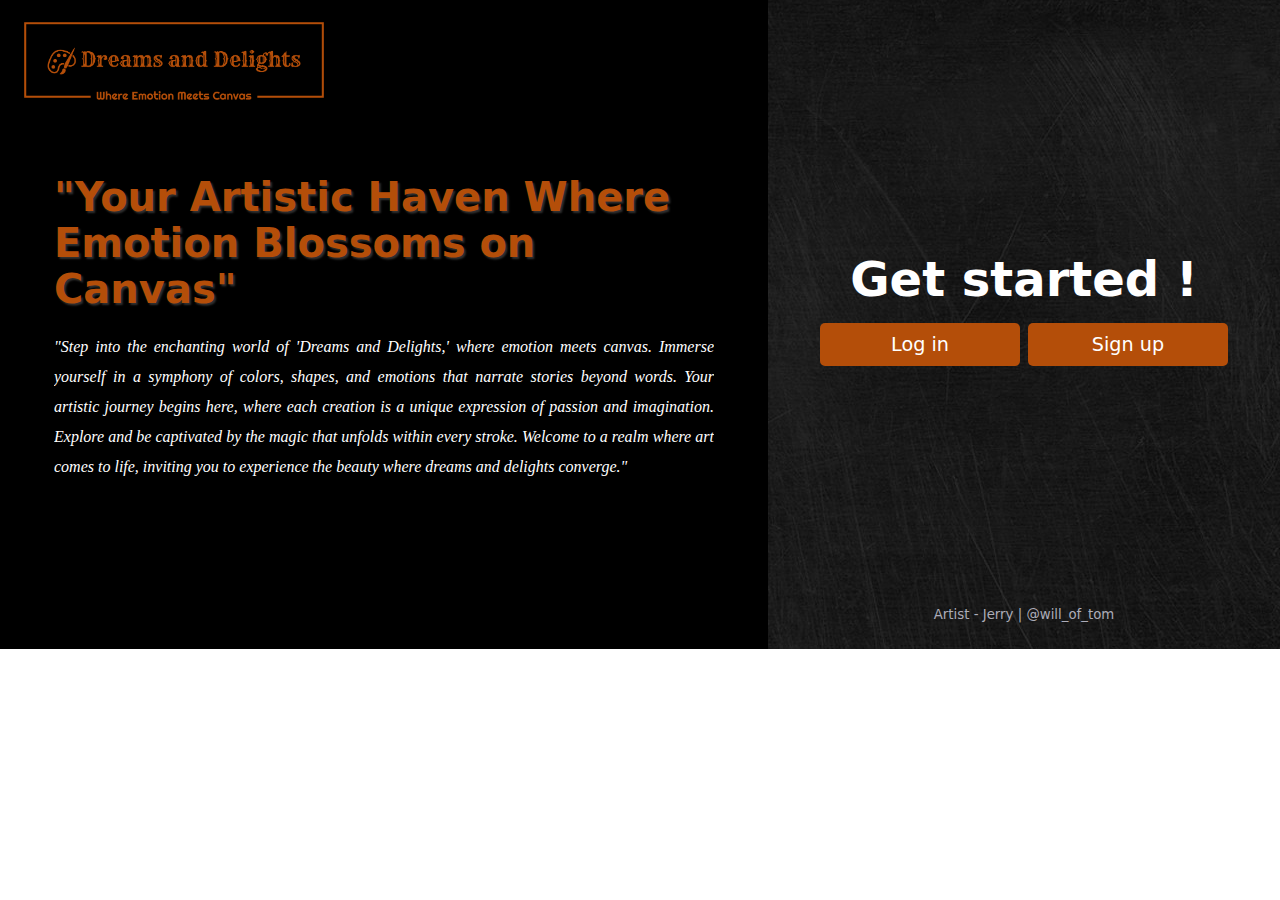
<file: index.html>
<!DOCTYPE html>
<html>
  <head>
    <title>Dreams and Delights</title>
    <link rel="stylesheet" href="style.css" />
  </head>
  <body>
    <div id="index">
      <section id="section1">
        <img src="D&D/D&D.png" class="logo" />
        <div id="greetnote">
          <h1>"Your Artistic Haven Where Emotion Blossoms on Canvas"</h1>
          <p>
            "Step into the enchanting world of 'Dreams and Delights,' where
            emotion meets canvas. Immerse yourself in a symphony of colors,
            shapes, and emotions that narrate stories beyond words. Your
            artistic journey begins here, where each creation is a unique
            expression of passion and imagination. Explore and be captivated by
            the magic that unfolds within every stroke. Welcome to a realm where
            art comes to life, inviting you to experience the beauty where
            dreams and delights converge."
          </p>
        </div>
      </section>
      <section id="section2">
        <article id="article1">
          <h1>Get started !</h1>
          <ul>
            <li><a href="log in.html">Log in</a></li>
            <li><a href="sign up.html">Sign up</a></li>
          </ul>
        </article>
        <article id="article2">
          <p>Artist - Jerry | @will_of_tom</p>
        </article>
      </section>
    </div>
  </body>
</html>
</file>
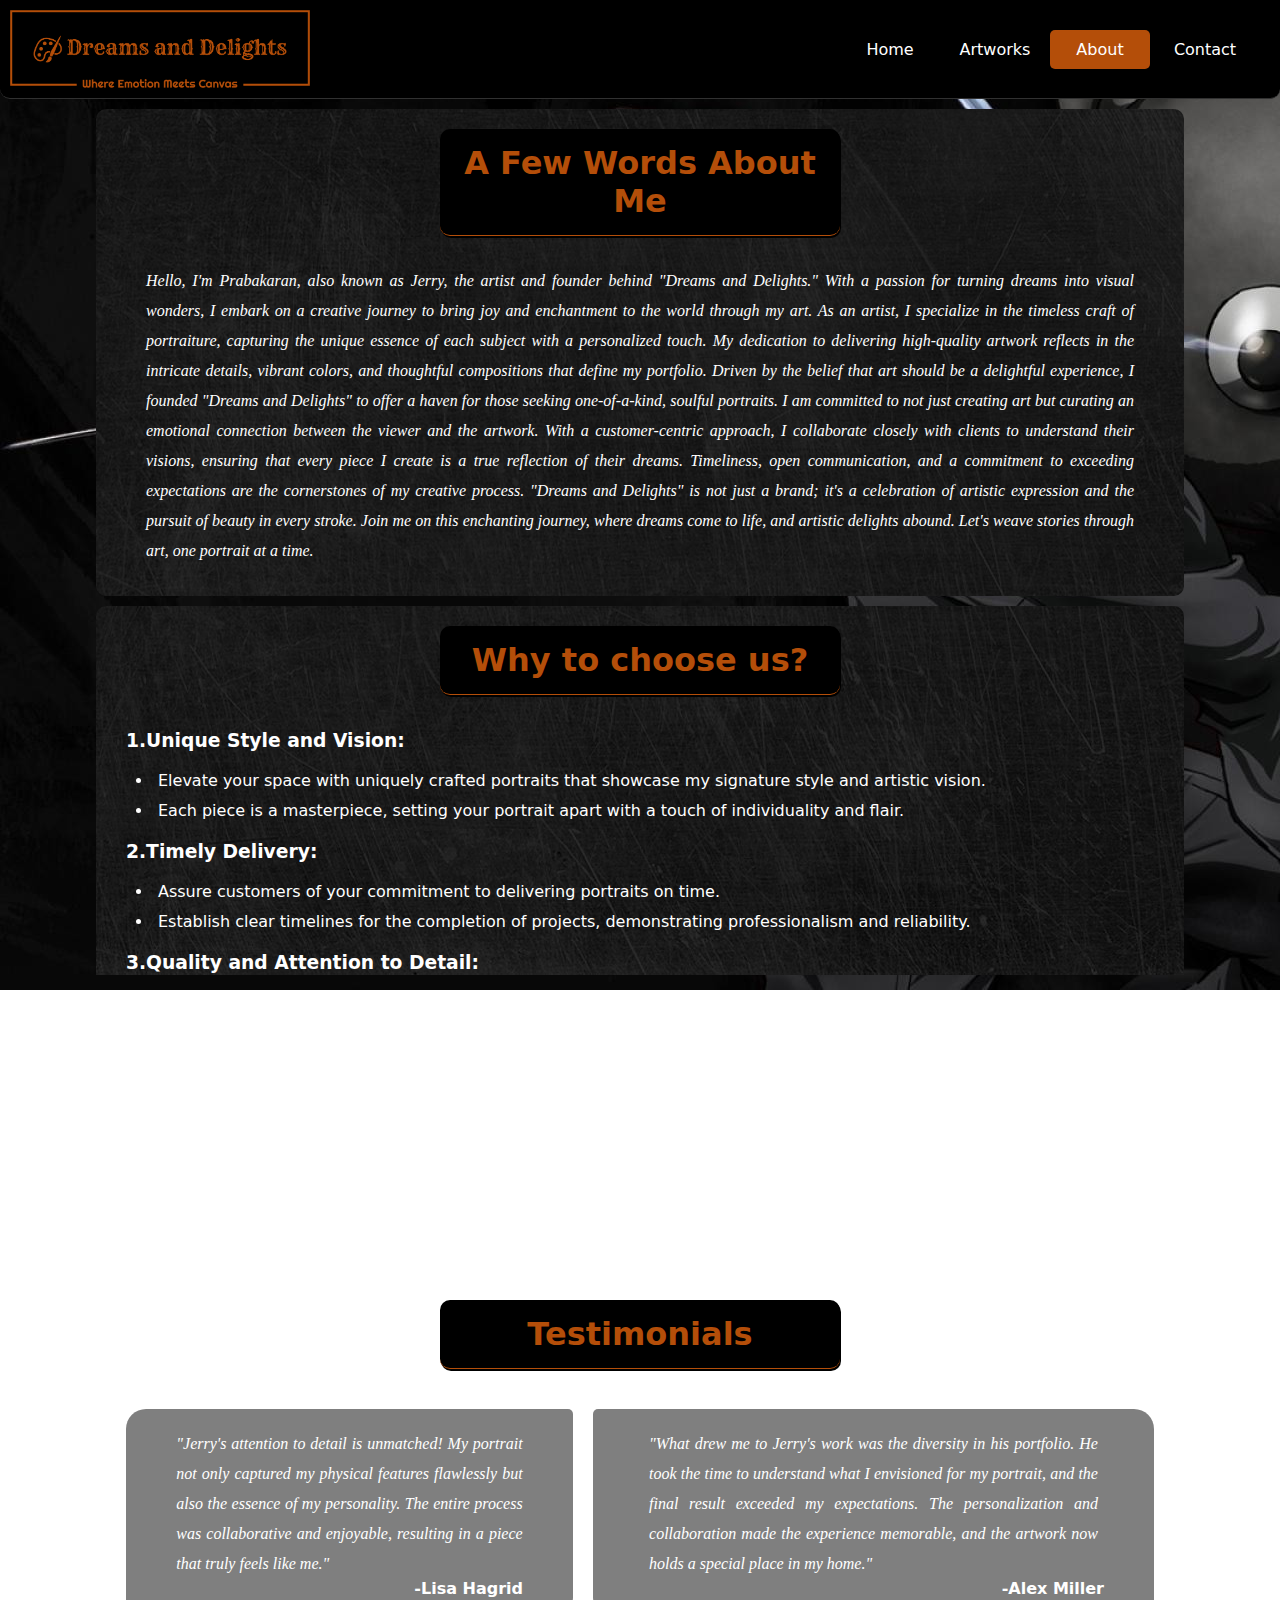
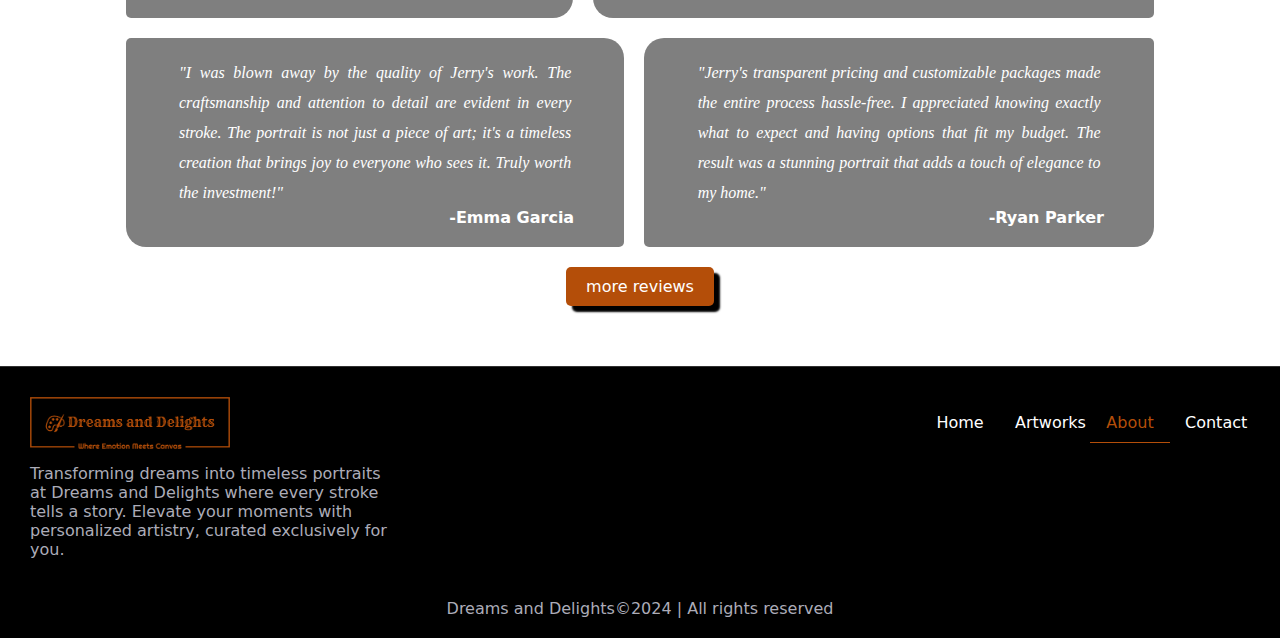
<file: about.html>
<!doctype html>
<html>
<head>
<title>About</title>
<link rel="stylesheet" href="style.css">
</head>
<body id="root">
<nav>
	<img src="D&D/D&D.png" class="logo" >
	<ul>
		<li><a href="home.html">Home</a></li>
		<li><a href="artwork.html">Artworks</a></li>
		<li><a href="#" class="active">About</a></li>
		<li><a href="contact.html">Contact</a></li>
	</ul>
</nav>
<section class="sec" id="aboutme">
	<h1>A Few Words About Me</h1>
	<p>Hello, I'm Prabakaran, also known as Jerry, the artist and founder behind "Dreams and Delights." With a passion for turning dreams into visual wonders, I embark on a creative journey to bring joy and enchantment to the world through my art.
	
	As an artist, I specialize in the timeless craft of portraiture, capturing the unique essence of each subject with a personalized touch. My dedication to delivering high-quality artwork reflects in the intricate details, vibrant colors, and thoughtful compositions that define my portfolio.

	Driven by the belief that art should be a delightful experience, I founded "Dreams and Delights" to offer a haven for those seeking one-of-a-kind, soulful portraits. I am committed to not just creating art but curating an emotional connection between the viewer and the artwork.

	With a customer-centric approach, I collaborate closely with clients to understand their visions, ensuring that every piece I create is a true reflection of their dreams. Timeliness, open communication, and a commitment to exceeding expectations are the cornerstones of my creative process.

	"Dreams and Delights" is not just a brand; it's a celebration of artistic expression and the pursuit of beauty in every stroke. Join me on this enchanting journey, where dreams come to life, and artistic delights abound. Let's weave stories through art, one portrait at a time.
	</p>
</section>
<section class="sec" id="pros">
	<h1>Why to choose us?</h1>
	<div id="advs">
		<h3>1.Unique Style and Vision:</h3>
		<ul>
			<li>Elevate your space with uniquely crafted portraits that showcase my signature style and artistic vision.</li> 
			<li>Each piece is a masterpiece, setting your portrait apart with a touch of individuality and flair.</li>
		</ul>
		<h3>2.Timely Delivery:</h3>
		<ul>
			<li>Assure customers of your commitment to delivering portraits on time.</li>
			<li>Establish clear timelines for the completion of projects, demonstrating professionalism and reliability.</li>
		</ul>
		<h3>3.Quality and Attention to Detail:</h3>
		<ul>
			<li>Offer a satisfaction guarantee to instill confidence in potential customers. </li>
			<li>Let them know that you are committed to making any necessary adjustments to ensure their complete satisfaction with the final portrait.</li>
		</ul>
		<h3>4.Transparent Pricing, Tailored Packages:</h3>
		<ul>
			<li>Simplifying the process, I offer transparent pricing structures that cater to your budget. </li>
			<li>Choose from a range of tailored packages designed to meet your needs, making high-quality, personalized portraits accessible to everyone.</li>
		</ul>
	</div>
</section>
<section class="sec" id="cmts">
	<h1>Testimonials</h1>
	<div id="container">
	<div id="testimonial1" class="testimonials">
		<article id="cmt1" class="cmt">
			<p>"Jerry's attention to detail is unmatched! My portrait not only captured my physical features flawlessly but also the essence of my personality. The entire process was collaborative and enjoyable, resulting in a piece that truly feels like me."</p>
			<h4>-Lisa Hagrid</h4>
		</article>
		<article id="cmt2" class="cmt">
			<p>"What drew me to Jerry's work was the diversity in his portfolio. He took the time to understand what I envisioned for my portrait, and the final result exceeded my expectations. The personalization and collaboration made the experience memorable, and the artwork now holds a special place in my home."</p>
			<h4>-Alex Miller</h4>
		</article>
	</div>
	<div id="testimonial2" class="testimonials">
		<article id="cmt3" class="cmt">
			<p>"I was blown away by the quality of Jerry's work. The craftsmanship and attention to detail are evident in every stroke. The portrait is not just a piece of art; it's a timeless creation that brings joy to everyone who sees it. Truly worth the investment!"</p>
			<h4>-Emma Garcia</h4>
		</article>
		<article id="cmt4" class="cmt">
			<p>"Jerry's transparent pricing and customizable packages made the entire process hassle-free. I appreciated knowing exactly what to expect and having options that fit my budget. The result was a stunning portrait that adds a touch of elegance to my home."</p>
			<h4>-Ryan Parker</h4>
		</article>
	</div>
	</div>
	<a href="#">more reviews</a>
</section>
<footer>
	<div id="row1">
		<img src="D&D/D&D.png" class="logo" >
		<ul>
			<li><a href="home.html">Home</a></li>
			<li><a href="artwork.html">Artworks</a></li>
			<li><a href="#" class="active">About</a></li>
			<li><a href="contact.html">Contact</a></li>
		</ul>
	</div>
	<div id="row2">
		<p id="p1">Transforming dreams into timeless portraits at Dreams and Delights where every stroke tells a story. Elevate your moments with personalized artistry, curated exclusively for you.</p>
		<p id="p2">Dreams and Delights&copy;2024 | All rights reserved</p>
	</div>
</footer>
</body>
</html>
</file>
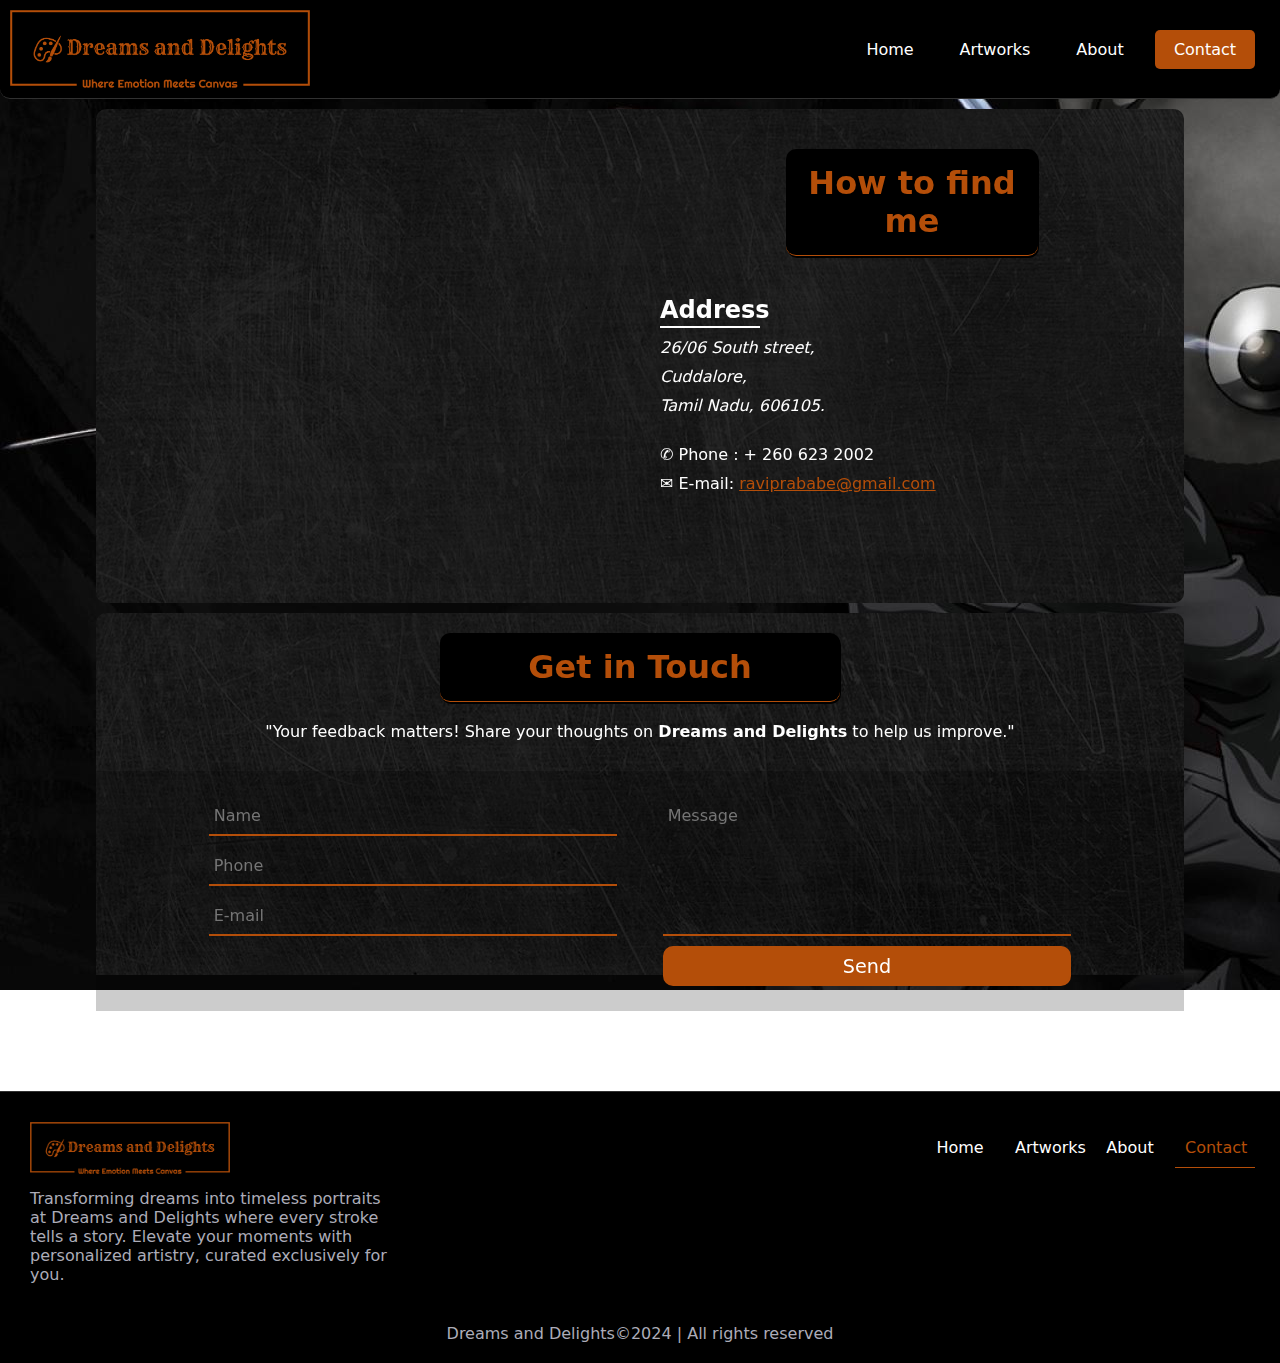
<file: contact.html>
<!doctype html>
<html>
<head>
<title>Dreams and Delights</title>
<link rel="stylesheet" href="style.css">
</head>
<body id="root">
<nav>
	<img src="D&D/D&D.png" class="logo" >
	<ul>
		<li><a href="home.html">Home</a></li>
		<li><a href="artwork.html">Artworks</a></li>
		<li><a href="about.html">About</a></li>
		<li><a href="#" class="active">Contact</a></li>
	</ul>
</nav>
<section class="sec" id="contactme">
	<article id="gmap">
		<iframe src="https://www.google.com/maps/embed?pb=!1m18!1m12!1m3!1d7821.572404473497!2d79.27098148803144!3d11.423058221427528!2m3!1f0!2f0!3f0!3m2!1i1024!2i768!4f13.1!3m3!1m2!1s0x3bab36b3d3d091b9%3A0x21888784de74c5f!2sMurugankudi%2C%20Tamil%20Nadu%20606105!5e0!3m2!1sen!2sin!4v1705822013887!5m2!1sen!2sin" width="600" height="450" style="border:0;" allowfullscreen="" loading="lazy" referrerpolicy="no-referrer-when-downgrade"></iframe>
	</article>
	<article id="location">
		<h1>How to find me</h1>
		<div>
			<h2>Address</h2>
			<address>
			<p>26/06 South street,</p>
			<p>Cuddalore,</p>
			<p>Tamil Nadu, 606105.</p>
			</address>
			<p>&#9990; Phone : + 260 623 2002</p>
			<p>&#9993; E-mail: <a href="#">raviprababe@gmail.com</a></p>
		</div>
	</article>
</section>
<section class="sec" id="contactform">
    <h1>Get in Touch</h1>
	<p>"Your feedback matters! Share your thoughts on <strong>Dreams and Delights</strong> to help us improve."</p>
	<form>
		<div id="col1">
		<input class="userip" type="text" placeholder="Name">
		<input class="userip" type="number" placeholder="Phone">
		<input class="userip" type="email" placeholder="E-mail">
		</div>
		<div id="col2">
		<input class="userip" type="comment" placeholder="Message">
		<input type="submit" value="Send">
		</div>
	</form>
</section>
<footer>
	<div id="row1">
		<img src="D&D/D&D.png" class="logo" >
		<ul>
			<li><a href="home.html">Home</a></li>
			<li><a href="artwork.html">Artworks</a></li>
			<li><a href="about.html">About</a></li>
			<li><a href="#" class="active">Contact</a></li>
		</ul>
	</div>
	<div id="row2">
		<p id="p1">Transforming dreams into timeless portraits at Dreams and Delights where every stroke tells a story. Elevate your moments with personalized artistry, curated exclusively for you.</p>
		<p id="p2">Dreams and Delights&copy;2024 | All rights reserved</p>
	</div>
</footer>
</body>
</html>
</file>
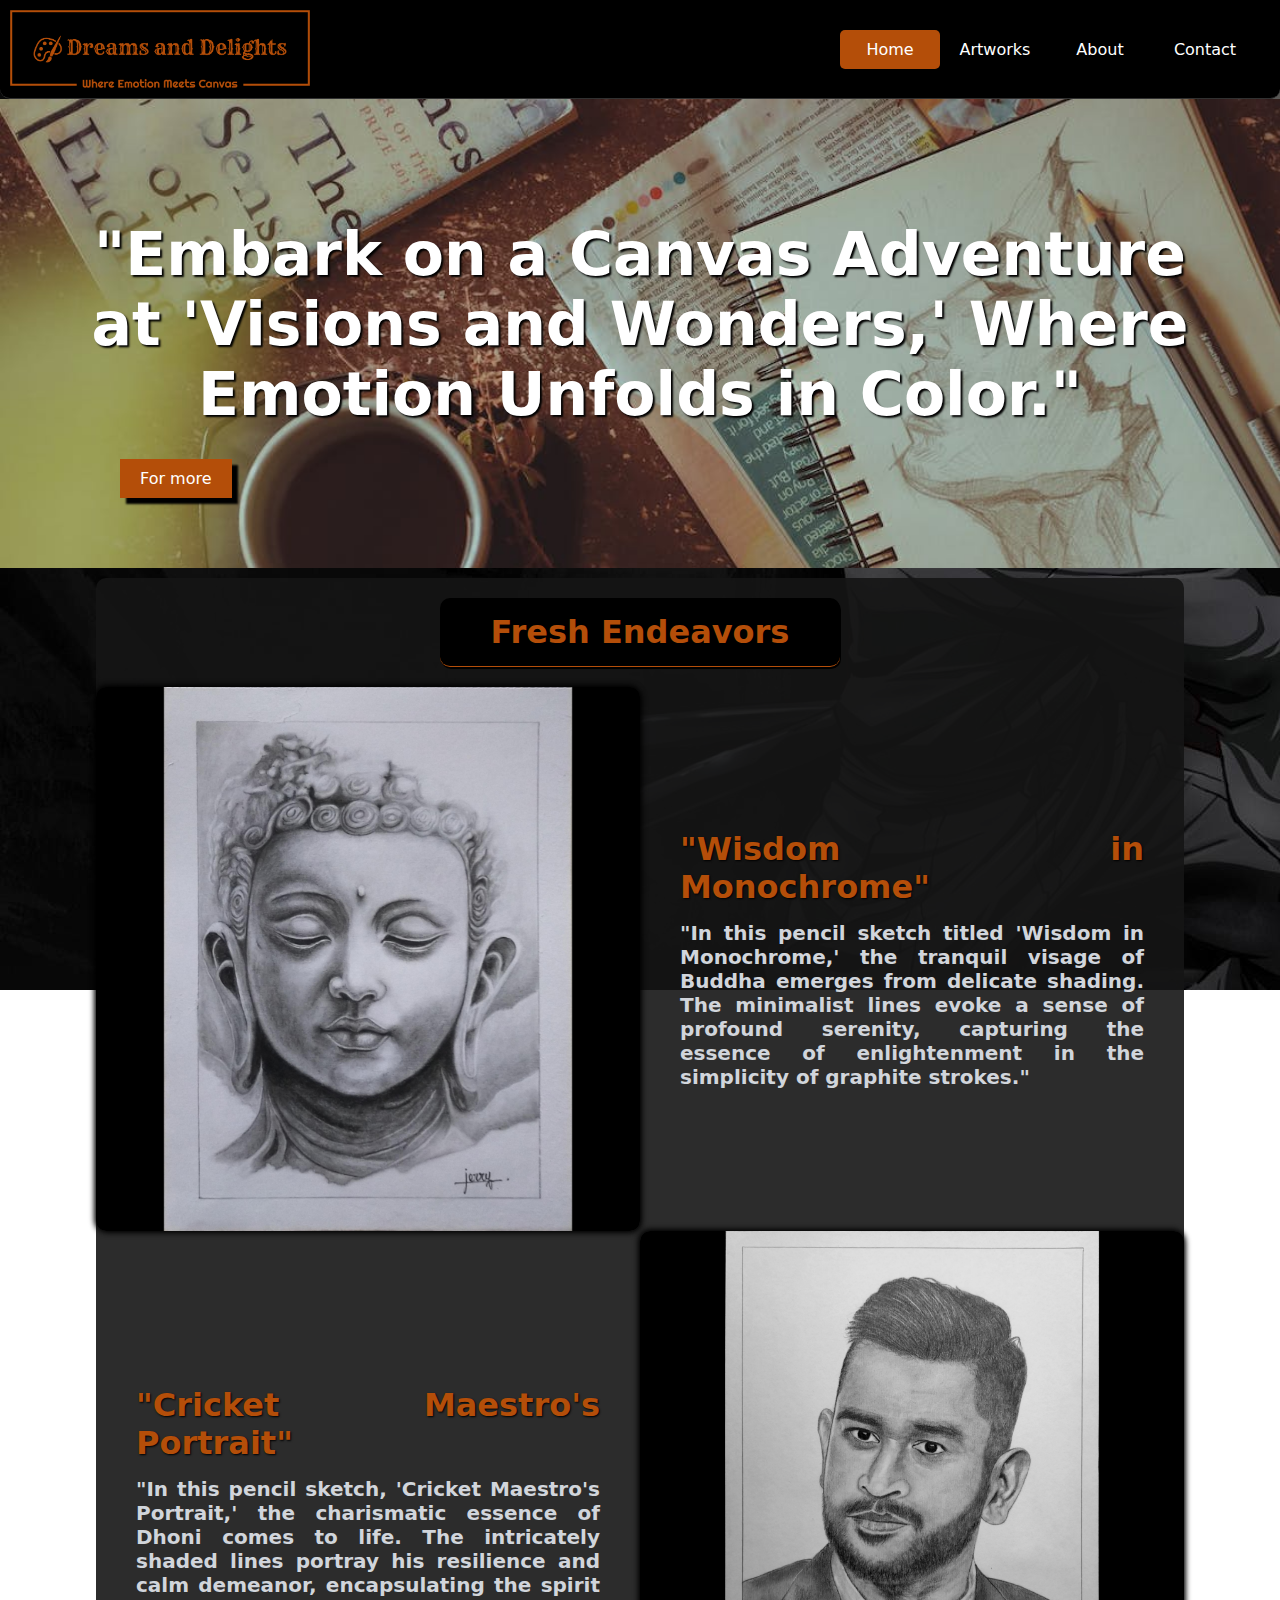
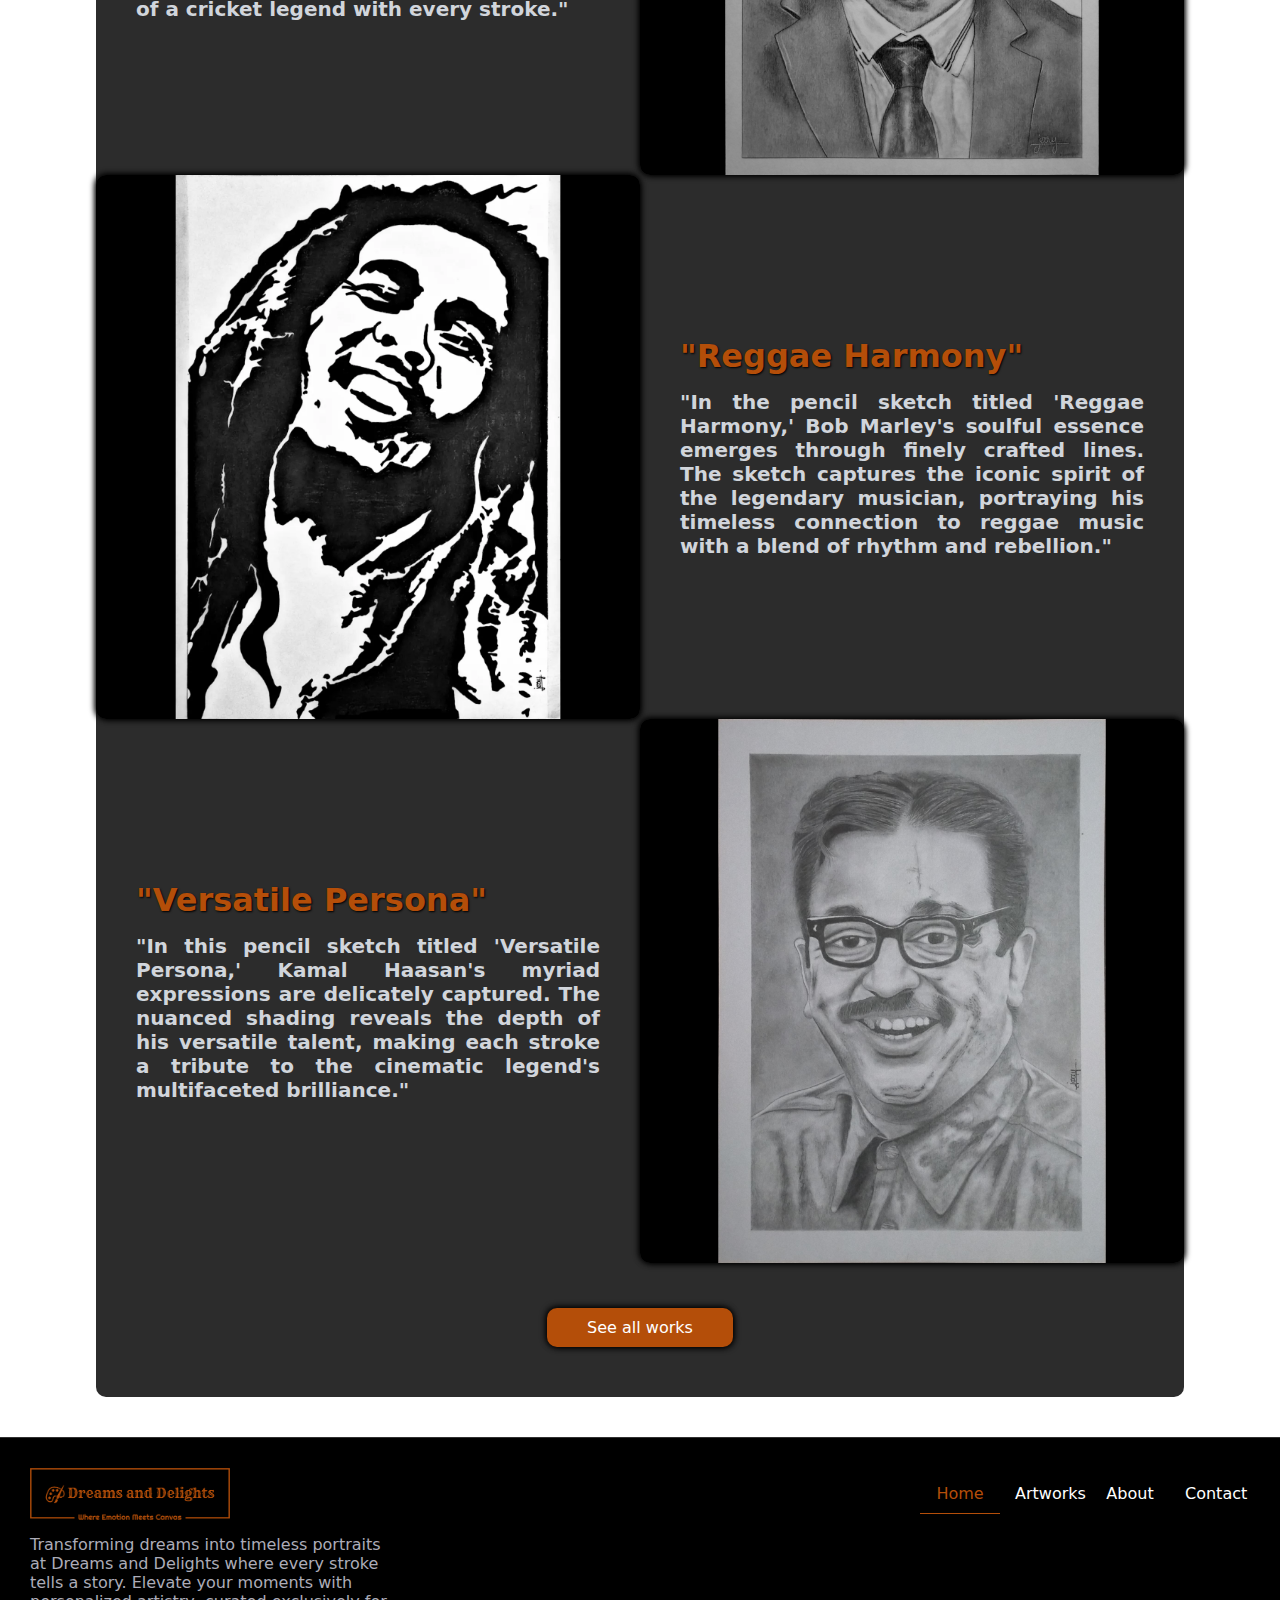
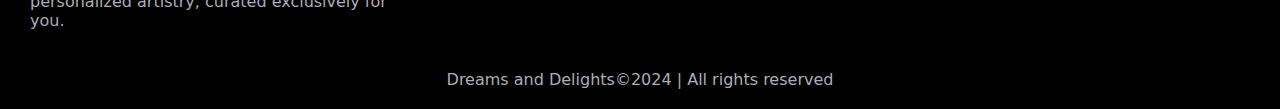
<file: home.html>
<!doctype html>
<html>
<head>
<title>Dreams and Delights</title>
<link rel="stylesheet" href="style.css">
</head>
<body class="root" id="homeroot">
<nav>
	<img src="D&D/D&D.png" class="logo" >
	<ul>
		<li><a href="#" class="active">Home</a></li>
		<li><a href="artwork.html">Artworks</a></li>
		<li><a href="about.html">About</a></li>
		<li><a href="contact.html">Contact</a></li>
	</ul>
</nav>
<section id="greet">
	<article>
		<h1>"Embark on a Canvas Adventure at 'Visions and Wonders,' Where Emotion Unfolds in Color."</h1>
	</article>
		<a href="about.html">For more</a>
</section>
<section class="sec" id="recentworks">
	<h1>Fresh Endeavors</h1>
	<article class="art">
		<img src="D&D/Buddha.jpg" alt="Drawing of buddha" />
		<div>
			<h1>"Wisdom in Monochrome"</h1>
			<p> "In this pencil sketch titled 'Wisdom in Monochrome,' the tranquil visage of Buddha emerges from delicate shading. The minimalist lines evoke a sense of profound serenity, capturing the essence of enlightenment in the simplicity of graphite strokes."</p>
		</div>
	</article>
	<article class="art">
		<div>
			<h1>"Cricket Maestro's Portrait"</h1>
			<p> "In this pencil sketch, 'Cricket Maestro's Portrait,' the charismatic essence of Dhoni comes to life. The intricately shaded lines portray his resilience and calm demeanor, encapsulating the spirit of a cricket legend with every stroke."</p>
		</div>
		<img src="D&D/Dhoni.jpg" alt="Drawing of Women" />
	</article>
	<article class="art">
		<img src="D&D/Bob Marley.jpg" alt="Drawing of Women" />
		<div>
			<h1>"Reggae Harmony"</h1>
			<p>"In the pencil sketch titled 'Reggae Harmony,' Bob Marley's soulful essence emerges through finely crafted lines. The sketch captures the iconic spirit of the legendary musician, portraying his timeless connection to reggae music with a blend of rhythm and rebellion."</p>
		</div>
	</article>
	<article class="art">
		<div>
			<h1>"Versatile Persona"</h1>
			<p> "In this pencil sketch titled 'Versatile Persona,' Kamal Haasan's myriad expressions are delicately captured. The nuanced shading reveals the depth of his versatile talent, making each stroke a tribute to the cinematic legend's multifaceted brilliance."</p>
		</div>
		<img src="D&D/Kamal Hasan.jpg" alt="Drawing of Women" />
	</article>
	<div id="allworks">
		<p><a href="artwork.html">See all works</a></p>
	</div>
</section>
<section id="services">
</section>
<footer>
	<div id="row1">
		<img src="D&D/D&D.png" class="logo" >
		<ul>
			<li><a href="#" class="active">Home</a></li>
			<li><a href="artwork.html">Artworks</a></li>
			<li><a href="about.html">About</a></li>
			<li><a href="contact.html">Contact</a></li>
		</ul>
	</div>
	<div id="row2">
		<p id="p1">Transforming dreams into timeless portraits at Dreams and Delights where every stroke tells a story. Elevate your moments with personalized artistry, curated exclusively for you.</p>	
		<p id="p2">Dreams and Delights&copy;2024 | All rights reserved</p>
	</div>
</footer>
</body>
</html>
</file>
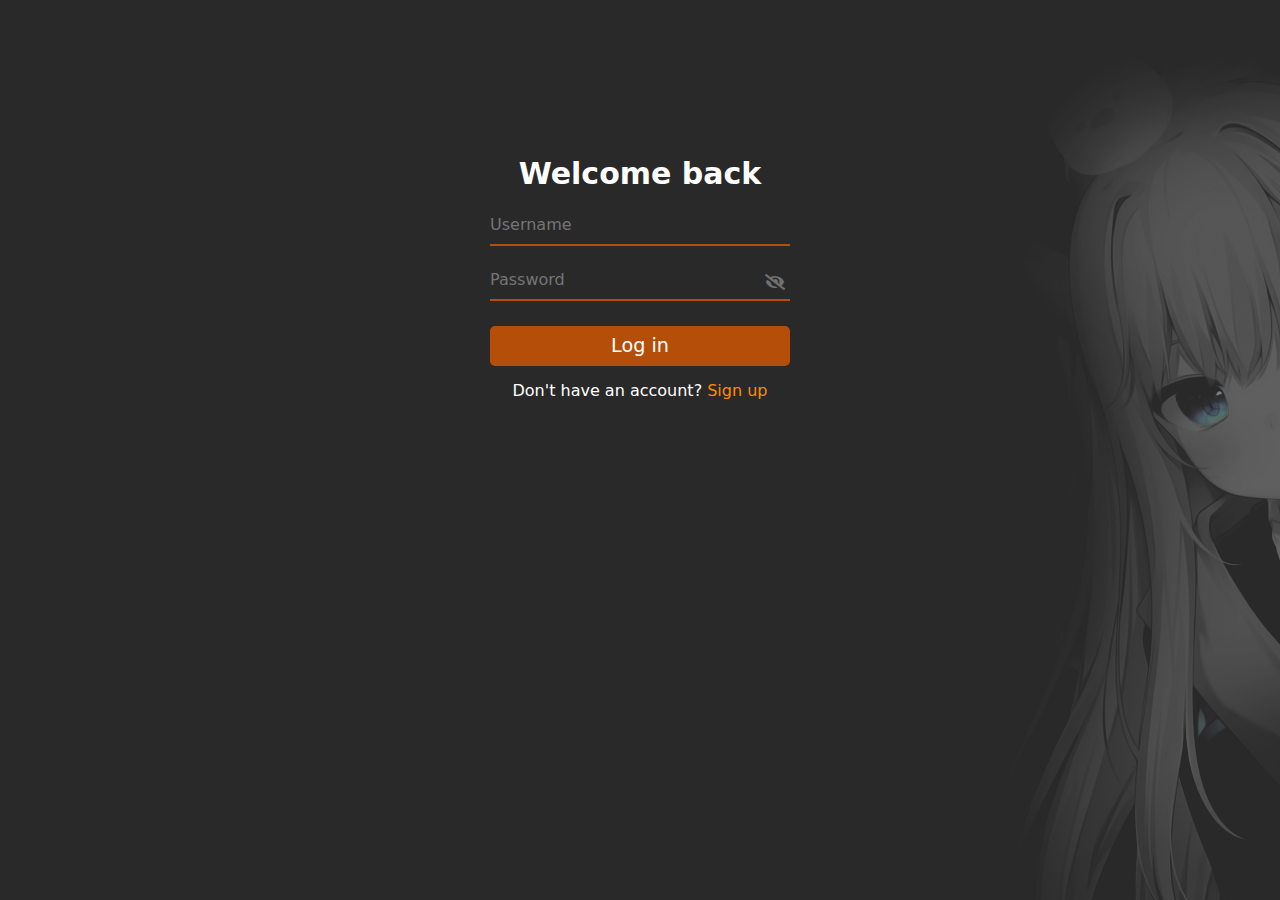
<file: log in.html>
<!DOCTYPE html>
<html>
  <meta name="viewport" content="width=device-width, initial-scale=1.0" />
  <head>
    <title>Log in</title>
    <link rel="stylesheet" href="style.css" />
    <link
      rel="stylesheet"
      href="https://cdnjs.cloudflare.com/ajax/libs/font-awesome/5.15.4/css/all.min.css"
    />
  </head>
  <body class="root">
    <div class="allforms">
      <form action="home.html" method="post" onsubmit="validate()">
        <h2>Welcome back</h2>
        <input class="userip" type="text" placeholder="Username" />
        <div class="pswd">
          <input
            class="userip"
            id="pwd"
            type="password"
            placeholder="Password"
          />
          <span id="showPwd" onclick="showPwd()">
            <i class="fas passToggle fa-eye-slash" id="eye"></i>
          </span>
        </div>
        <button class="btn"><a href="home.html">Log in</a></button>
        <p>Don't have an account?<a href="sign up.html"> Sign up </a></p>
      </form>
    </div>
  </body>
  <script src="script.js"></script>
</html>
</file>
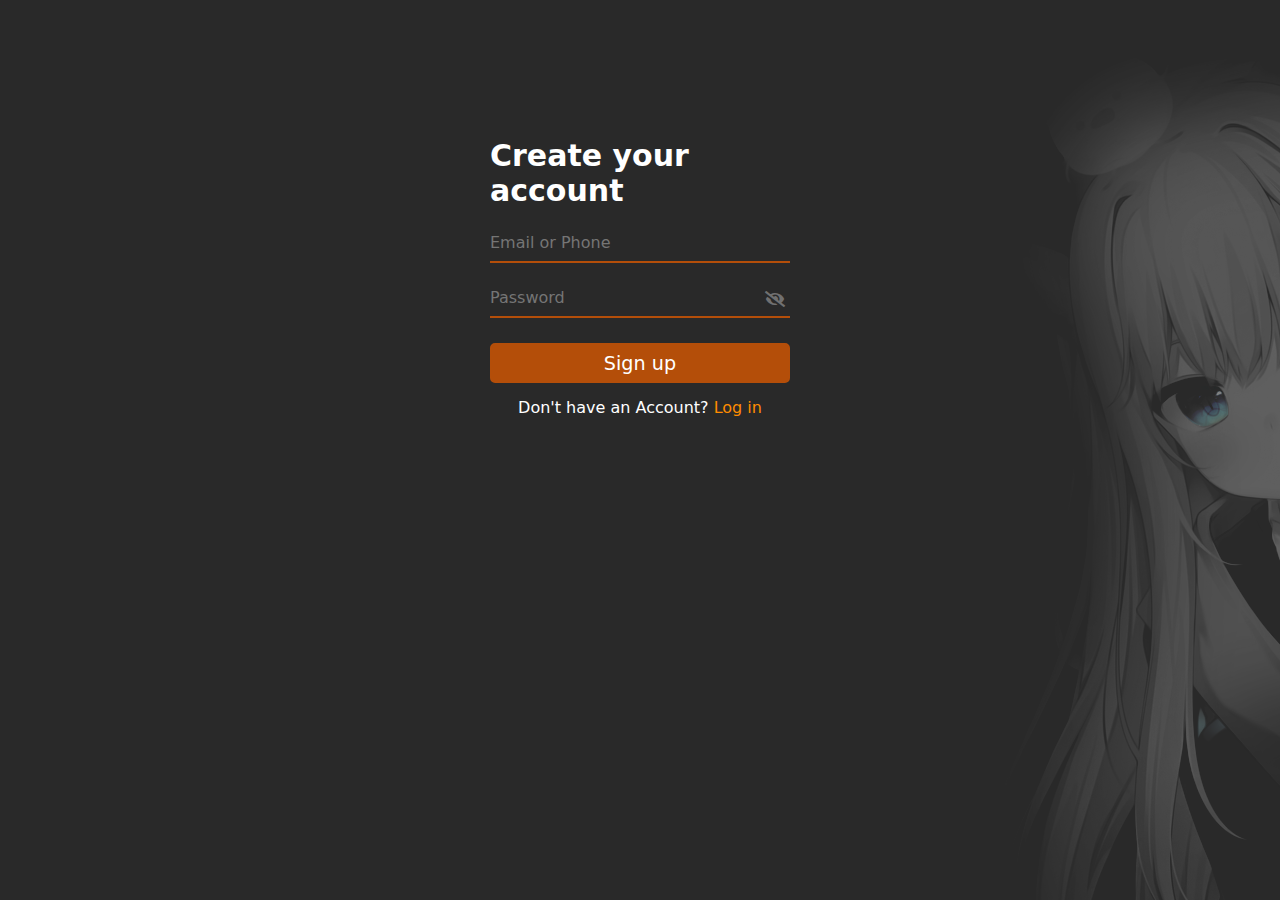
<file: sign up.html>
<!DOCTYPE html>
<html>
  <head>
    <title>Sign up</title>
    <link rel="stylesheet" href="style.css" />
    <link
      rel="stylesheet"
      href="https://cdnjs.cloudflare.com/ajax/libs/font-awesome/5.15.4/css/all.min.css"
    />
  </head>
  <body class="root">
    <div class="allforms">
      <form action="home.html" method="post" onclick="validate()">
        <h2>Create your account</h2>
        <input class="userip" type="email" placeholder="Email or Phone" />
        <div class="pswd">
          <input
            class="userip"
            id="pwd"
            type="password"
            placeholder="Password"
          />
          <span id="showPwd" onclick="showPwd()">
            <i class="fas passToggle fa-eye-slash" id="eye"></i>
          </span>
        </div>
        <button class="btn"><a href="home.html">Sign up</a></button>
        <p>Don't have an Account?<a href="log in.html"> Log in </a></p>
      </form>
    </div>
  </body>
  <script src="script.js"></script>
</html>
</file>
<file: style.css>
* {
  margin: 0px;
  padding: 0px;
  box-sizing: border-box;
  font-family: system-ui;
}
/*----------------------------- INDEX -----------------------------*/
#index {
  display: flex;
}
#section1 {
  width: 60%;
  height: auto;
  padding: 22px 24px;
  background: black;
}
#greetnote {
  display: flex;
  flex-direction: column;
  padding: 30px;
  align-items: center;
  margin-top: 40px;
}
#greetnote > h1 {
  color: #b44e09;
  font-size: 40px;
  text-shadow: 2px 2px 2px rgb(49, 49, 49);
}
#greetnote > p {
  font-family: "Georgia";
  font-style: italic;
  text-align: justify;
  line-height: 30px;
  padding-top: 15px;
  overflow: auto;
}
#section2 {
  width: 40%;
  padding: 22px 24px;
  background: url("D&D/bg1.jpg") center center no-repeat fixed;
}
#article1 {
  display: flex;
  height: 580px;
  justify-content: center;
  flex-direction: column;
}
#section2 h1 {
  text-align: center;
  font-size: xxx-large;
  color: #fff;
  margin: 0 0 15px 0;
  line-height: 50px;
}
#section2 ul {
  display: flex;
  flex-wrap: wrap;
  justify-content: center;
}
#section2 ul > li {
  list-style: none;
}
#section2 a {
  background: #b44e09;
  color: white;
  border-radius: 5px;
  display: inline-block;
  width: 200px;
  padding: 10px;
  margin: 4px 4px;
  text-decoration: none;
  font-size: larger;
  text-align: center;
}
#section2 a:hover {
  box-shadow: inset 0 0 2px #000;
}
#article2 {
  display: flex;
  justify-content: space-around;
}
#article2 > p {
  text-align: center;
  color: #acacb8;
  font-size: smaller;
  margin: 5px;
}
/*----------------------------- LOG IN && SIGN UP -----------------------------*/
.root {
  background: url("D&D/bg2.png") center center no-repeat fixed;
}
.allforms h2 {
  font-size: 30px;
}
.allforms h2,
p {
  color: #fff;
  margin: 5px 0 10px 0;
}
.allforms > form {
  display: flex;
  flex-direction: column;
  justify-content: center;
  align-items: center;
  width: 300px;
  height: 560px;
  margin: auto;
}
.userip {
  width: 100%;
  height: 40px;
  margin: 5px 0 10px 0;
  font-size: 16px;
  background: none;
  border: none;
  border-bottom: 2px solid #b44e09;
  color: #fff;
}
.pswd {
  width: 100%;
  display: flex;
  justify-content: flex-end;
  align-items: center;
}
.btn {
  width: 100%;
  height: 40px;
  margin: 15px 0 10px 0;
  padding: 0 5px;
  font-size: 16px;
  border-radius: 5px;
  border: 2px solid #b44e09;
  background: #b44e09;
  font-size: larger;
}
.btn > a {
  text-decoration: none;
  color: #fff;
}
.allforms p > a {
  color: darkorange;
  text-decoration: none;
}
.userip:focus,
.userip:active,
.userip:hover {
  outline: none;
  border-bottom-color: #b44e09;
}
#showPwd {
  color: #707070;
  position: absolute;
  padding: 5px;
  margin-bottom: 2px;
}

/*----------------------------- HOME -----------------------------*/
#homeroot {
  background: url("D&D/bg3.jpg") center center no-repeat fixed;
}
.logo {
  width: 300px;
}
/* --- NAVIGATION BAR --- */
nav {
  display: flex;
  align-items: center;
  border-bottom: 1px solid rgb(49, 49, 49);
  background: #000;
  padding: 10px;
  border-radius: 0 0 10px 10px;
}
nav ul {
  display: flex;
  flex-wrap: wrap;
  justify-content: space-around;
  margin-left: auto;
  margin-right: 10px;
}
nav li {
  list-style: none;
  margin-right: 5px;
}
nav a {
  display: inline-block;
  width: 100px;
  padding: 10px;
  text-align: center;
  text-decoration: none;
  color: #fff;
}
nav a.active {
  background: #b44e09;
  border-radius: 5px;
}
nav a:hover {
  background: #b44e09;
  border-radius: 5px;
}
/* --- MAIN --- */
#greet {
  background: url("D&D/img2.jpeg") no-repeat;
  background-size: 100% auto;
}
#greet article {
  display: flex;
  flex-direction: column;
  padding: 120px 80px;
}
#greet h1 {
  text-align: center;
  text-shadow: 2px 2px 2px #000;
  font-size: 60px;
  color: #fff;
}
#greet a {
  position: relative;
  bottom: 80px;
  text-decoration: none;
  color: #fff;
  background: #b44e09;
  padding: 10px 20px;
  margin-left: 120px;
  box-shadow: 6px 6px 2px #000;
}
#recentworks {
  background: rgba(21, 21, 21, 0.9);
}
#recentworks > h1 {
  margin-bottom: 20px;
}
#allworks {
  display: flex;
  margin: 40px auto;
}
#allworks p {
  background: #b44e09;
  box-shadow: -1px -1px 6px #000, 1px 1px 6px #000;
  padding: 10px 40px;
  border-radius: 10px;
}
#allworks a {
  text-decoration: none;
  color: #fff;
}

/* --- FOOTER ---*/
footer {
  background: #000;
  border-top: 1px solid rgb(49, 49, 49);
  display: flex;
  flex-direction: column;
  margin-top: 40px;
}
#row1 {
  display: flex;
  margin-top: 20px;
}
#row1 ul {
  display: flex;
  flex-wrap: wrap;
  align-content: center;
  margin-left: auto;
  margin-right: 20px;
}
#row1 li {
  list-style: none;
  margin-right: 5px;
}
#row1 a {
  display: inline-block;
  width: 80px;
  padding: 10px;
  text-align: center;
  text-decoration: none;
  color: #fff;
}
#row1 a.active {
  border-bottom: 1px solid #b44e09;
  color: #b44e09;
}
#row1 a:hover {
  border-bottom: 1px solid #b44e09;
  color: #b44e09;
}
#row2 {
  margin: 0 0 10px 0;
}
#row1 > .logo {
  width: 200px;
  margin: 10px 30px;
}
#p1 {
  width: 400px;
  padding: 0 0 0 30px;
  color: #acacb8;
}
#p2 {
  text-align: center;
  color: #acacb8;
  margin: 40px 0 10px 0;
}

/*----------------------------- ARTWORKS -----------------------------*/
#art {
  background: #212121;
}
.art {
  display: flex;
}
.art:nth-child(even) {
  justify-content: flex-end;
}
.art > img {
  width: 50%;
  border-radius: 10px;
  box-shadow: -1px -1px 6px #000, 1px 1px 6px #000;
}
.art > div {
  display: flex;
  flex-direction: column;
  justify-content: center;
  padding: 40px;
}
.art h1 {
  font-size: xx-large;
  font-weight: 700;
  margin: 10px 0;
  color: #b44e09;
  text-shadow: 1px 1px 2px #000;
}
.art p {
  color: #d1d5db;
  font-size: 1.25rem;
  font-weight: 600;
  text-align: justify;
}
#backtotop {
  display: none;
  justify-content: flex-end;
  position: sticky;
  bottom: 20px;
  margin-right: 20px;
  z-index: 1000;
}
#backtotop a {
  padding: 10px;
  border-radius: 10px;
  background: #b44e09;
  text-decoration: none;
  color: #fff;
}
/*----------------------------- ABOUT -----------------------------*/
#root {
  background: url("D&D/bg3.jpg") center center no-repeat fixed;
}
.sec {
  display: flex;
  background: url("D&D/bg1.jpg") center center no-repeat fixed;
  width: 85%;
  margin: 10px auto;
  text-align: justify;
  border-radius: 10px;
  flex-direction: column;
}
.sec > h1 {
  width: 400px;
  text-align: center;
  padding: 15px;
  margin: auto;
  margin-top: 20px;
  color: #b44e09;
  background: #000;
  border-bottom: 1px solid #b44e09;
  box-shadow: 1px 2px #000;
  border-radius: 10px;
}
#aboutme p {
  padding: 30px 50px;
  margin: auto;
  font-family: "Georgia";
  font-style: italic;
  line-height: 30px;
}
#advs {
  display: flex;
  flex-direction: column;
  margin: 20px 0 30px 0;
}
#advs h3 {
  color: #fff;
  width: 400px;
  padding: 10px 0;
  margin: 5px auto 5px 30px;
}
#advs ul {
  color: #fff;
  padding: 0 40px;
  font-family: "Georgia";
  line-height: 30px;
}
#advs li {
  list-style: inside;
  text-align: justify;
}
#container {
  margin: 10px 20px;
}
.testimonials {
  display: flex;
}
#testimonial1 {
  margin: 20px 0 0 0;
}
#testimonial2 {
  margin: 0 0 20px 0;
}
#cmt1,
#cmt4 {
  border-radius: 20px 5px 20px 5px;
}
#cmt2,
#cmt3 {
  border-radius: 5px 20px 5px 20px;
}
.cmt {
  display: flex;
  flex-direction: column;
  background: rgba(0, 0, 0, 0.5);
  margin: 10px;
  padding: 20px;
}
.cmt > p {
  padding: 0 10px;
  margin: auto;
  width: 90%;
  font-family: "Georgia";
  font-style: italic;
  line-height: 30px;
}
.cmt > h4 {
  color: #fff;
  margin-left: auto;
  margin-right: 30px;
}
#cmts a {
  position: relative;
  bottom: 20px;
  text-decoration: none;
  color: #fff;
  background: #b44e09;
  padding: 10px 20px;
  margin: auto;
  border-radius: 5px;
  box-shadow: 6px 6px 2px #000;
}
/*----------------------------- CONTACT -----------------------------*/
#contactme {
  display: flex;
  flex-direction: row;
}
#gmap {
  width: 50%;
  margin: 20px;
  overflow: hidden;
}
#location {
  width: 50%;
  margin: 20px;
  color: #fff;
  text-align: justify;
}
#location h1 {
  width: 50%;
  text-align: center;
  padding: 15px;
  margin: auto;
  margin-top: 20px;
  color: #b44e09;
  background: #000;
  border-bottom: 1px solid #b44e09;
  box-shadow: 1px 2px #000;
  border-radius: 10px;
}
#location h2 {
  width: 100px;
  margin: 40px 0 10px 0;
  padding: 0 0 2px 0;
  border-bottom: 2px solid #fff;
}
#contactform p {
  padding: 20px;
  margin: auto;
}
#location a {
  color: #b44e09;
}
#contactform form {
  width: 100%;
  display: flex;
  justify-content: center;
  align-items: flex-start;
  margin: 10px 0 40px 0;
  padding: 20px 40px;
  background: rgba(0, 0, 0, 0.2);
}
#contactform div {
  width: 100%;
  display: flex;
  flex-direction: column;
  justify-content: center;
  align-items: center;
}
#contactform input {
  width: 90%;
  height: 40px;
  margin: 5px;
  padding: 0 5px;
  border: none;
  border-bottom: 2px solid #b44e09;
  font-size: 16px;
}
#contactform input[type="submit"] {
  background: #b44e09;
  color: #fff;
  font-size: larger;
  border-radius: 10px;
  border: 2px solid #b44e09;
}
#contactform input[type="comment"] {
  height: 140px;
  padding-bottom: 99px;
}
#col1 {
  margin-left: 50px;
}
#col2 {
  margin-right: 50px;
}
address {
  margin-bottom: 30px;
}
</file>
